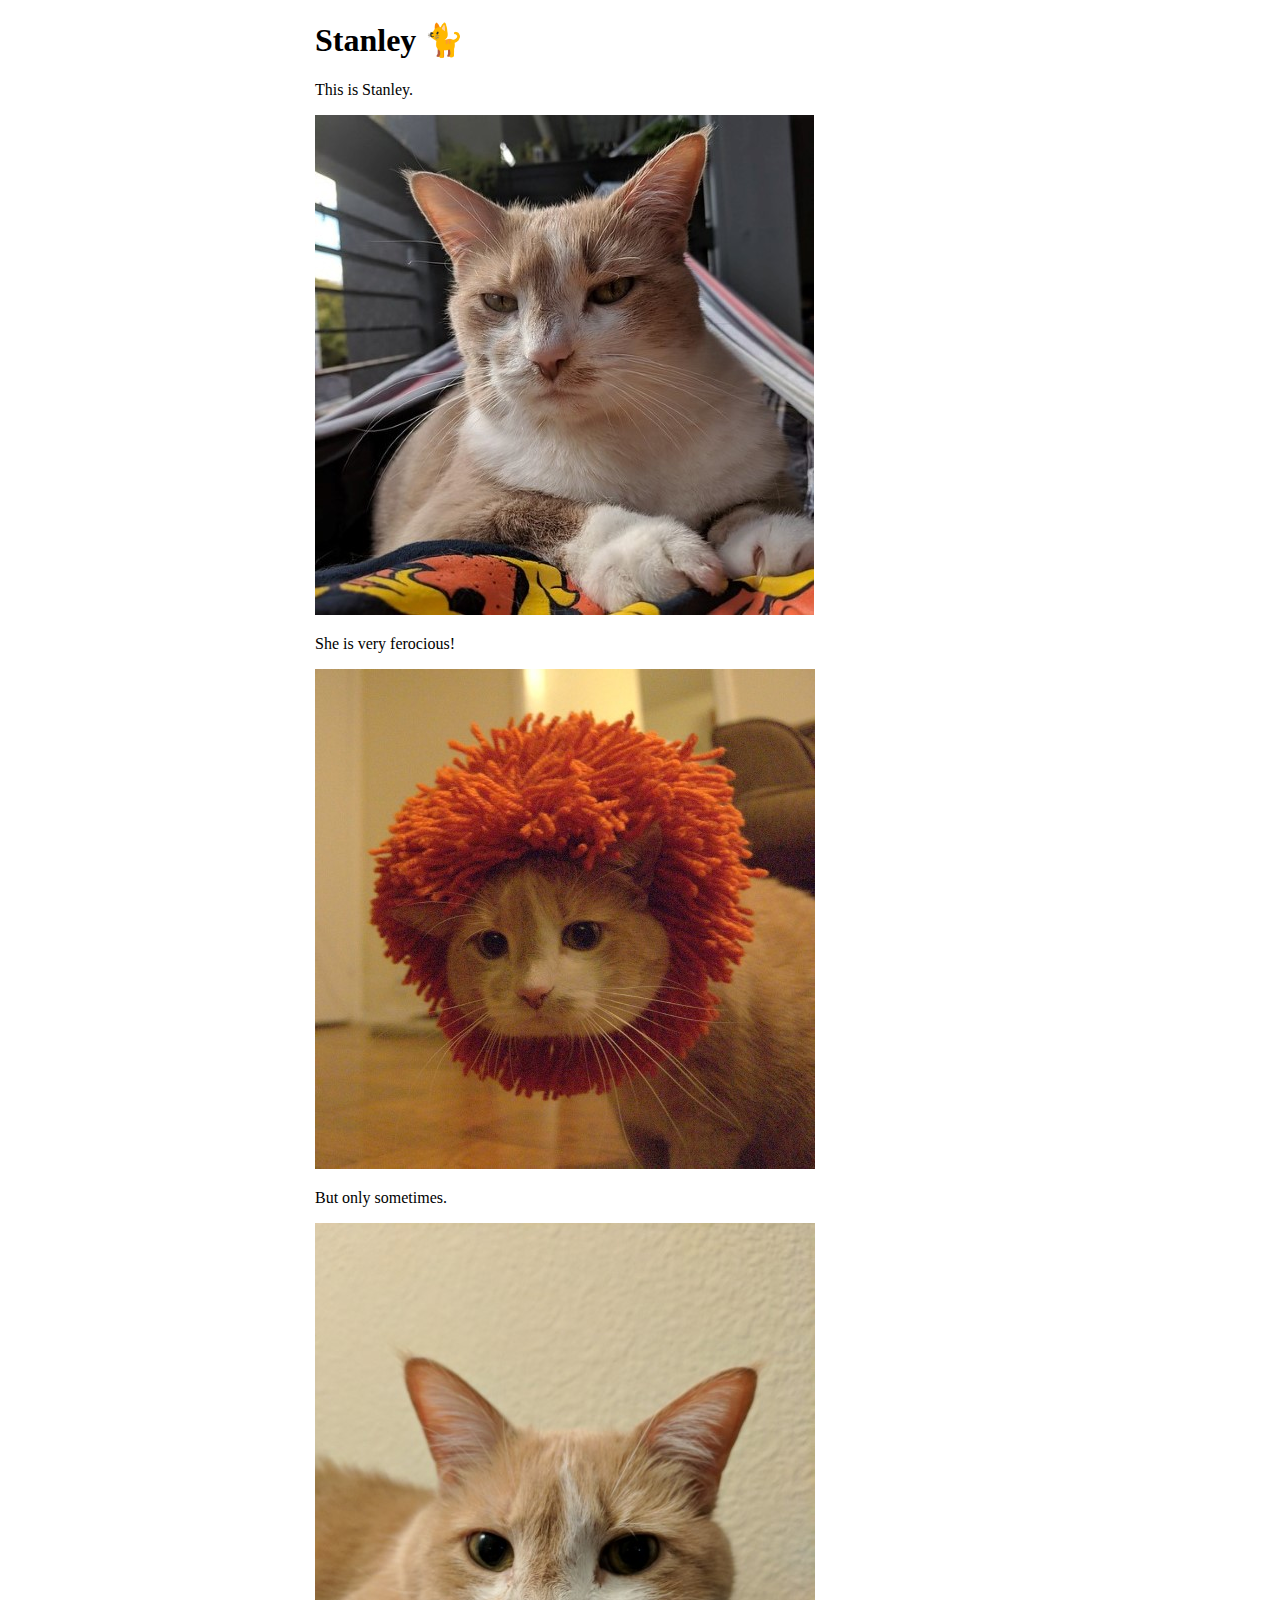
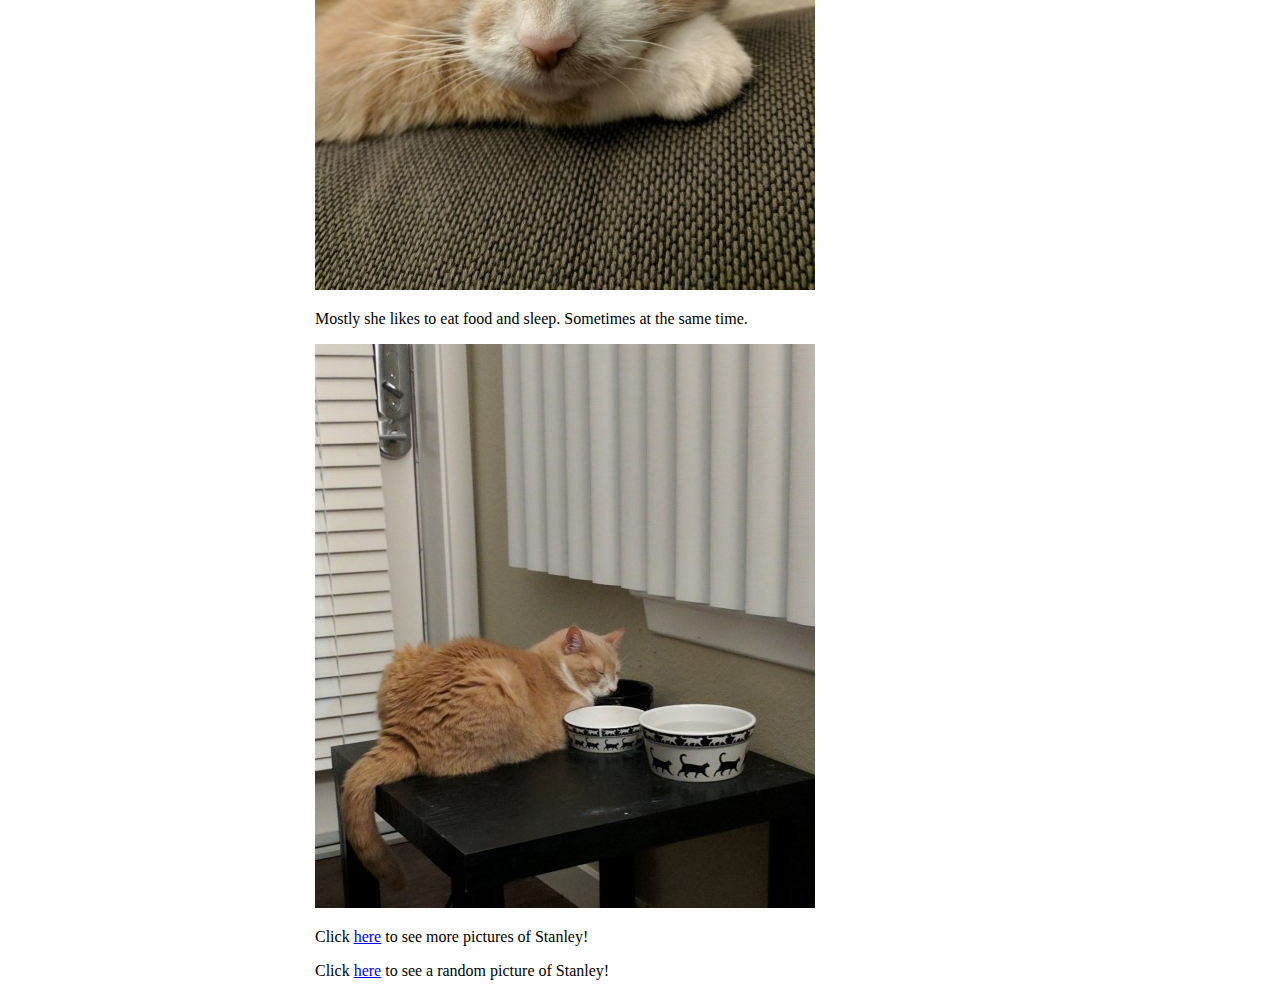
<file: walkthroughs/week-1-web-development/examples/stanley/src/main/webapp/index.html>
<!DOCTYPE html>
<html>
  <head>
    <meta charset="UTF-8">
    <title>Stanley 🐈</title>
    <link rel="stylesheet" href="style.css">
  </head>
  <body>
    <div id="content">
      <h1>Stanley 🐈</h1>
      <p>This is Stanley.</p>
      <img src="images/stanley-1.jpg"/>

      <p>She is very ferocious!</p>
      <img src="images/stanley-2.jpg"/>

      <p>But only sometimes.</p>
      <img src="images/stanley-3.jpg"/>

      <p>Mostly she likes to eat food and sleep. Sometimes at the same time.</p>
      <img src="images/stanley-6.jpg"/>

      <p>Click <a href="images.html">here</a> to see more pictures of Stanley!</p>
      <p>Click <a href="random.html">here</a> to see a random picture of Stanley!</p>
    </div>
  </body>
</html>
</file>
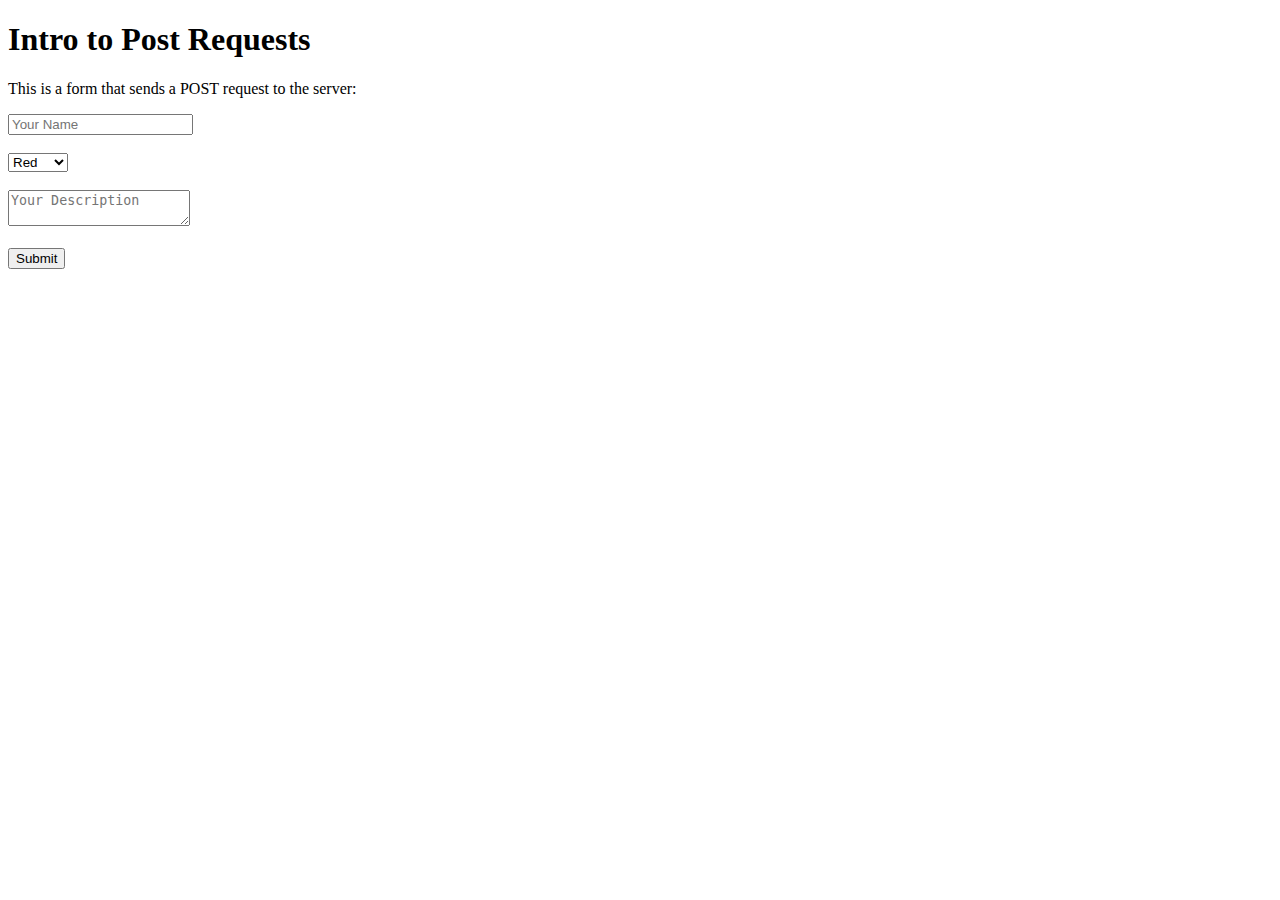
<file: walkthroughs/week-2-server/examples/form-submission/src/main/webapp/index.html>
<!DOCTYPE html>
<html>
  <head>
    <meta charset="UTF-8">
    <title>Intro to Post Requests</title>
  </head>
  <body>
    <h1>Intro to Post Requests</h1>

    <p>This is a form that sends a POST request to the server:</p>
    <form action="/form-handler" method="POST">

      <input type="text" name="name-input" placeholder="Your Name"/>
      <br/><br/>

      <select name="color-input">
        <option value="red">Red</option>
        <option value="green">Green</option>
        <option value="blue">Blue</option>
      </select>
      <br/><br/>

      <textarea name="description-input" placeholder="Your Description"></textarea>
      <br/><br/>

      <input type="submit"/>
    </form>
  </body>
</html>
</file>
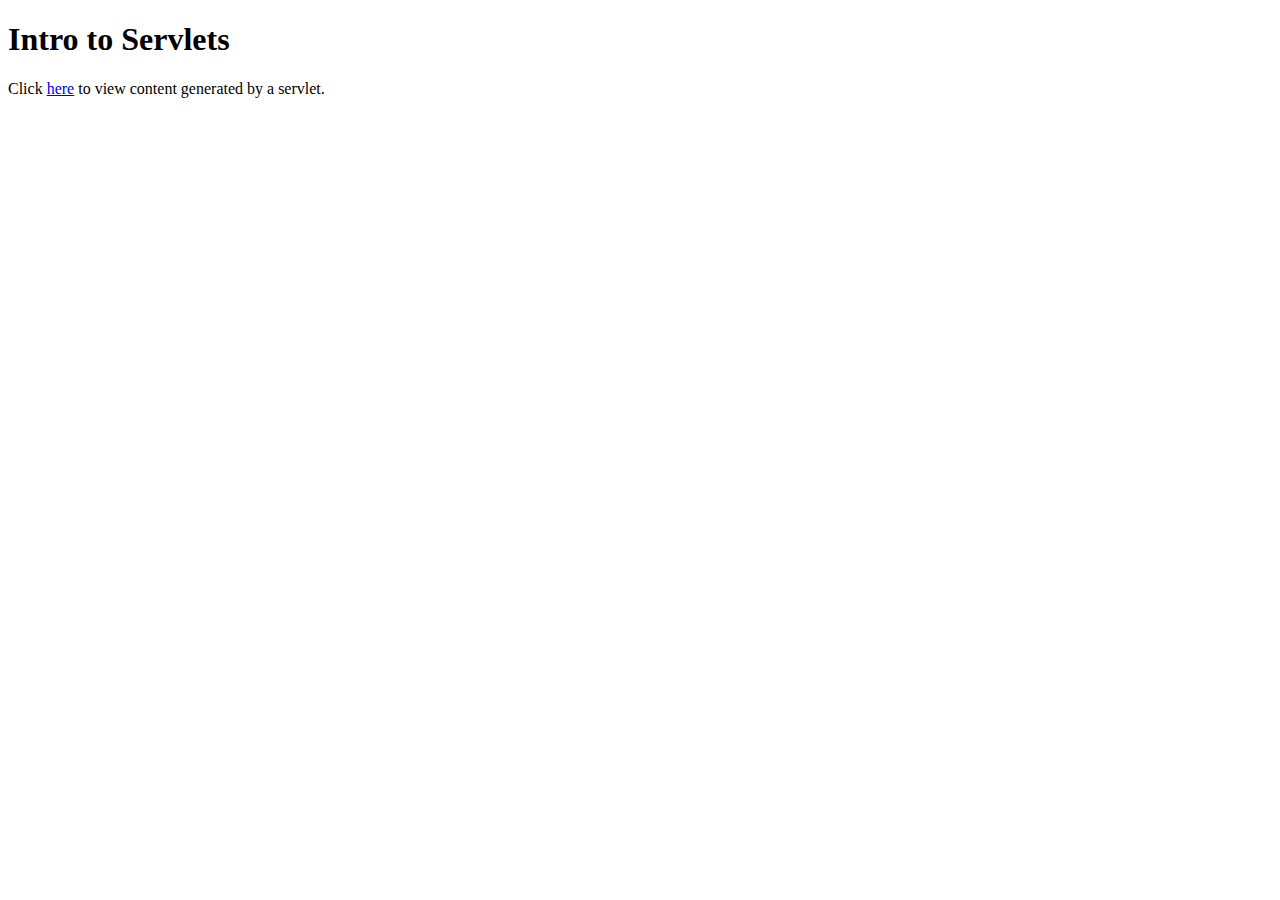
<file: walkthroughs/week-2-server/examples/page-view-counter/src/main/webapp/index.html>
<!DOCTYPE html>
<html>
  <head>
    <meta charset="UTF-8">
    <title>Intro to Servlets</title>
  </head>
  <body>
    <h1>Intro to Servlets</h1>
    <p>Click <a href="/page-views">here</a> to view content generated by a servlet.</p>
  </body>
</html>
</file>
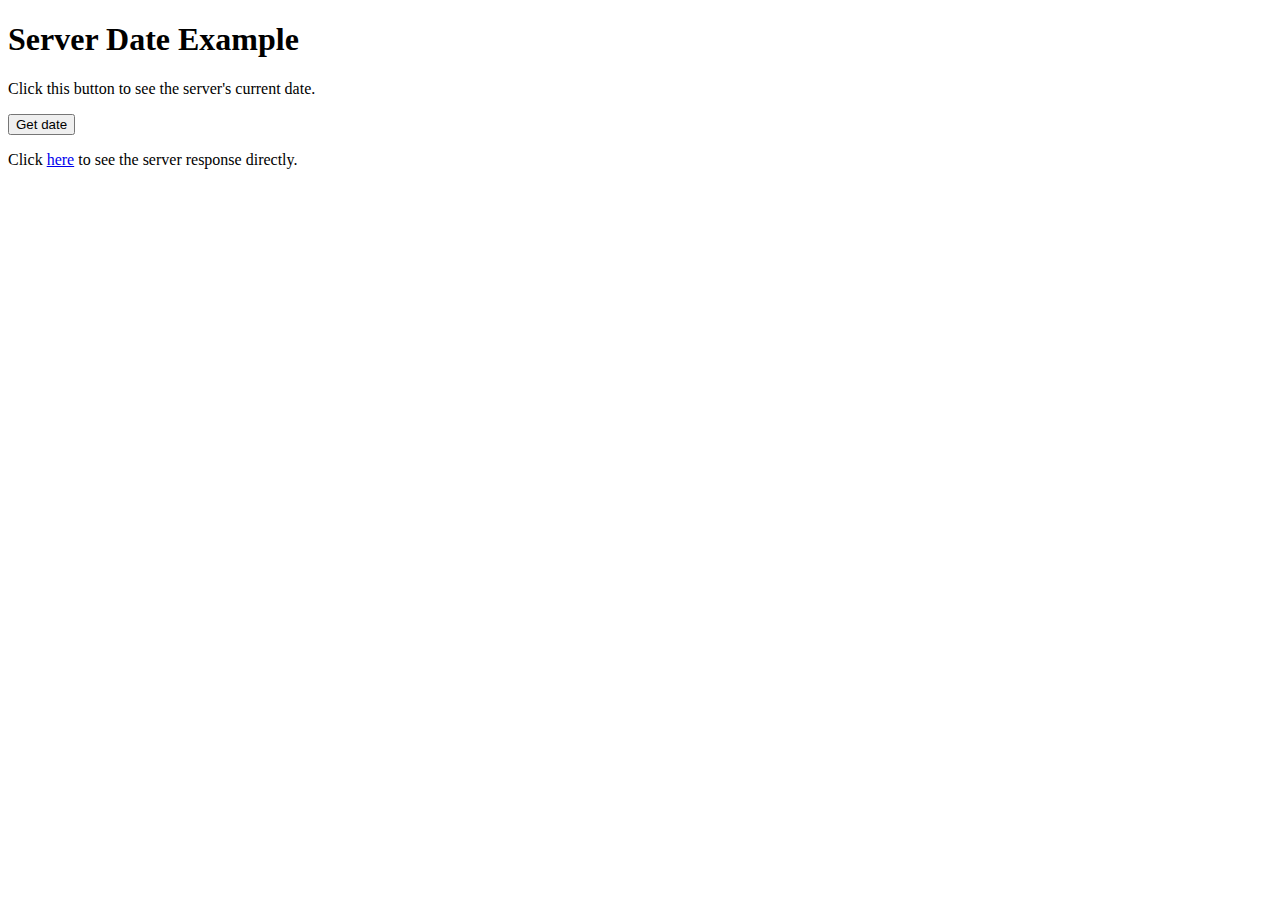
<file: walkthroughs/week-2-server/examples/server-date/src/main/webapp/index.html>
<!DOCTYPE html>
<html>
  <head>
    <meta charset="UTF-8">
    <title>Server Date Example</title>
    <script src="script.js"></script>
  </head>
  <body>
    <h1>Server Date Example</h1>
    <p>Click this button to see the server's current date.</p>
    <button onclick="showServerTime();">
      Get date
    </button>
    <p id="date-container"></p>
    <p>Click <a href="/date">here</a> to see the server response directly.</p>
  </body>
</html>
</file>
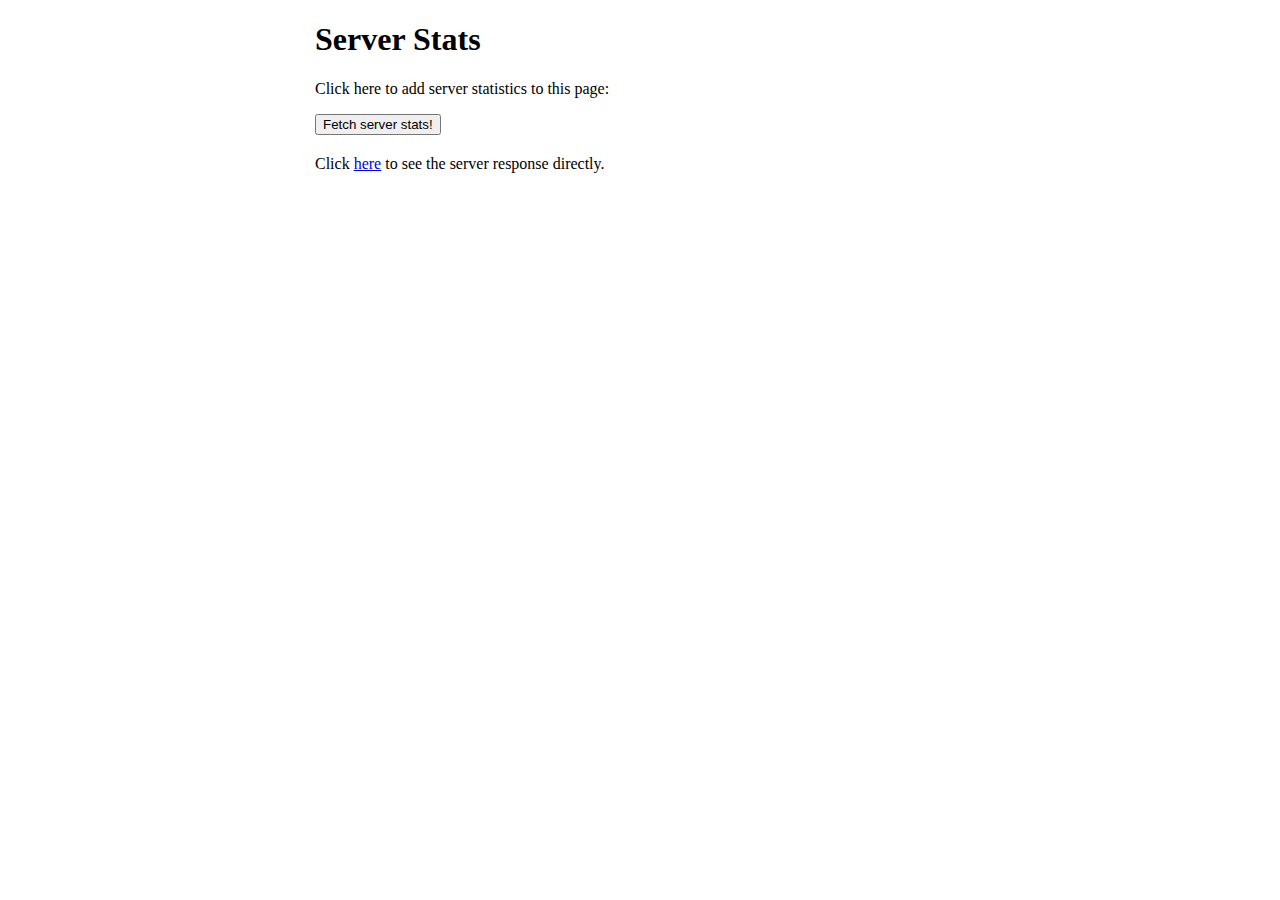
<file: walkthroughs/week-2-server/examples/server-stats/src/main/webapp/index.html>
<!DOCTYPE html>
<html>
  <head>
    <meta charset="UTF-8">
    <title>Server Stats</title>
    <link rel="stylesheet" href="style.css">
    <script src="script.js"></script>
  </head>
  <body>
    <div id="content">
      <h1>Server Stats</h1>
      <p>Click here to add server statistics to this page:</p>
      <button onclick="getServerStats()">Fetch server stats!</button>
      <ul id="server-stats-container"></ul>
      <p>Click <a href="/server-stats">here</a> to see the server response directly.</p>
    </div>
  </body>
</html>
</file>
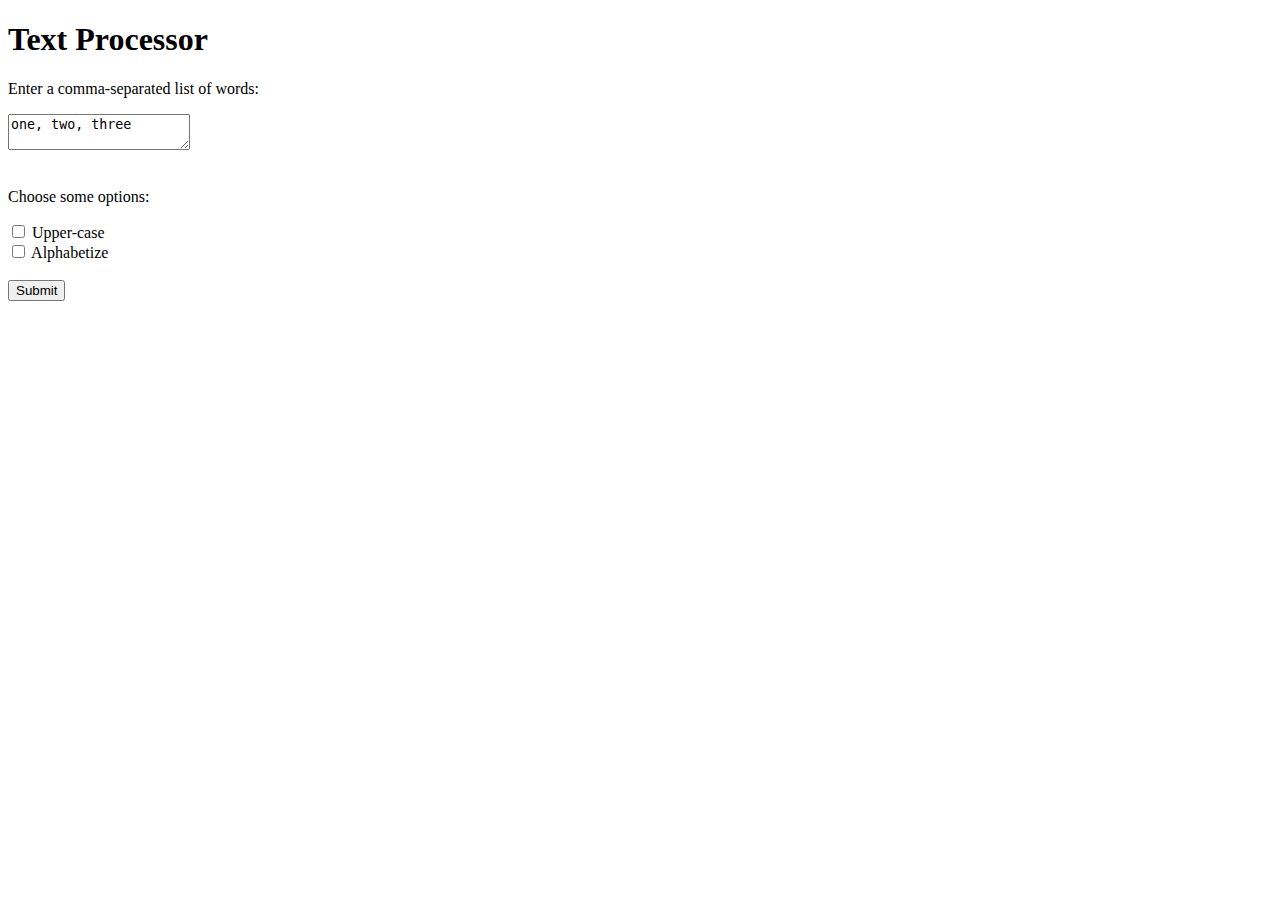
<file: walkthroughs/week-2-server/examples/text-processor/src/main/webapp/index.html>
<!DOCTYPE html>
<html>
  <head>
    <meta charset="UTF-8">
    <title>Text Processor</title>
  </head>
  <body>
    <h1>Text Processor</h1>

    <form action="/text" method="POST">

      <p>Enter a comma-separated list of words:</p>
      <textarea name="text-input">one, two, three</textarea>
      <br/><br/>

      <p>Choose some options:</p>
      <label>
        <input type="checkbox" name="upper-case" value="true">
        Upper-case
      </label>
      <br/>
      <label>
        <input type="checkbox" name="sort" value="true">
        Alphabetize
      </label>
      <br/><br/>

      <input type="submit" />
    </form>
  </body>
</html>
</file>
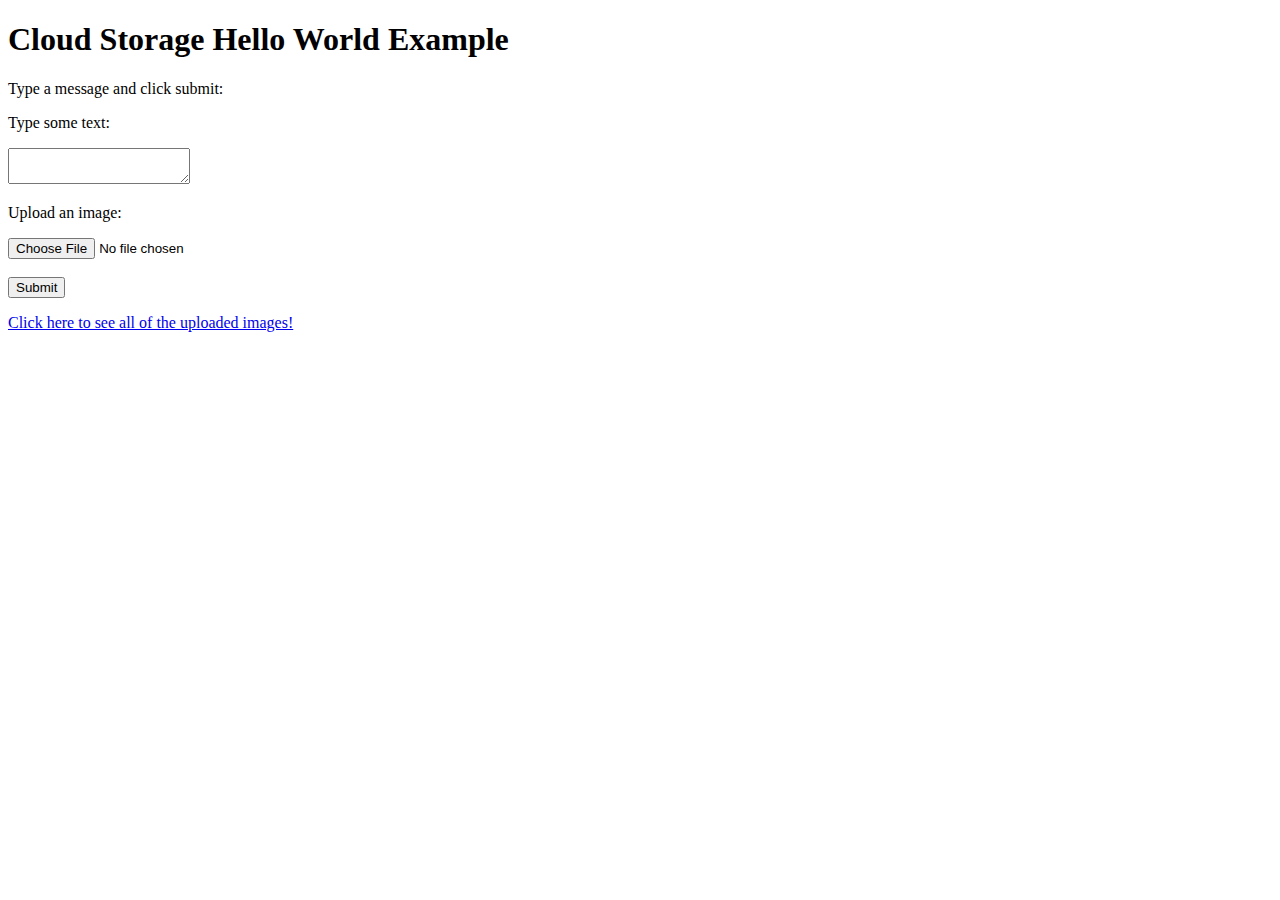
<file: walkthroughs/week-3-libraries/cloud-storage/examples/hello-world/src/main/webapp/index.html>
<!DOCTYPE html>
<html>
  <head>
    <meta charset="UTF-8">
    <title>Cloud Storage Hello World Example</title>
  </head>
  <body>
    <h1>Cloud Storage Hello World Example</h1>
    <p>Type a message and click submit:</p>

    <form action="/upload" method="POST" enctype="multipart/form-data">
      <p>Type some text:</p>
      <textarea name="message"></textarea>
      <br/>
      <p>Upload an image:</p>
      <input type="file" name="image">
      <br/><br/>
      <button>Submit</button>
    </form>

    <p><a href="/list-images">Click here to see all of the uploaded images!</a></p>
  </body>
</html>
</file>
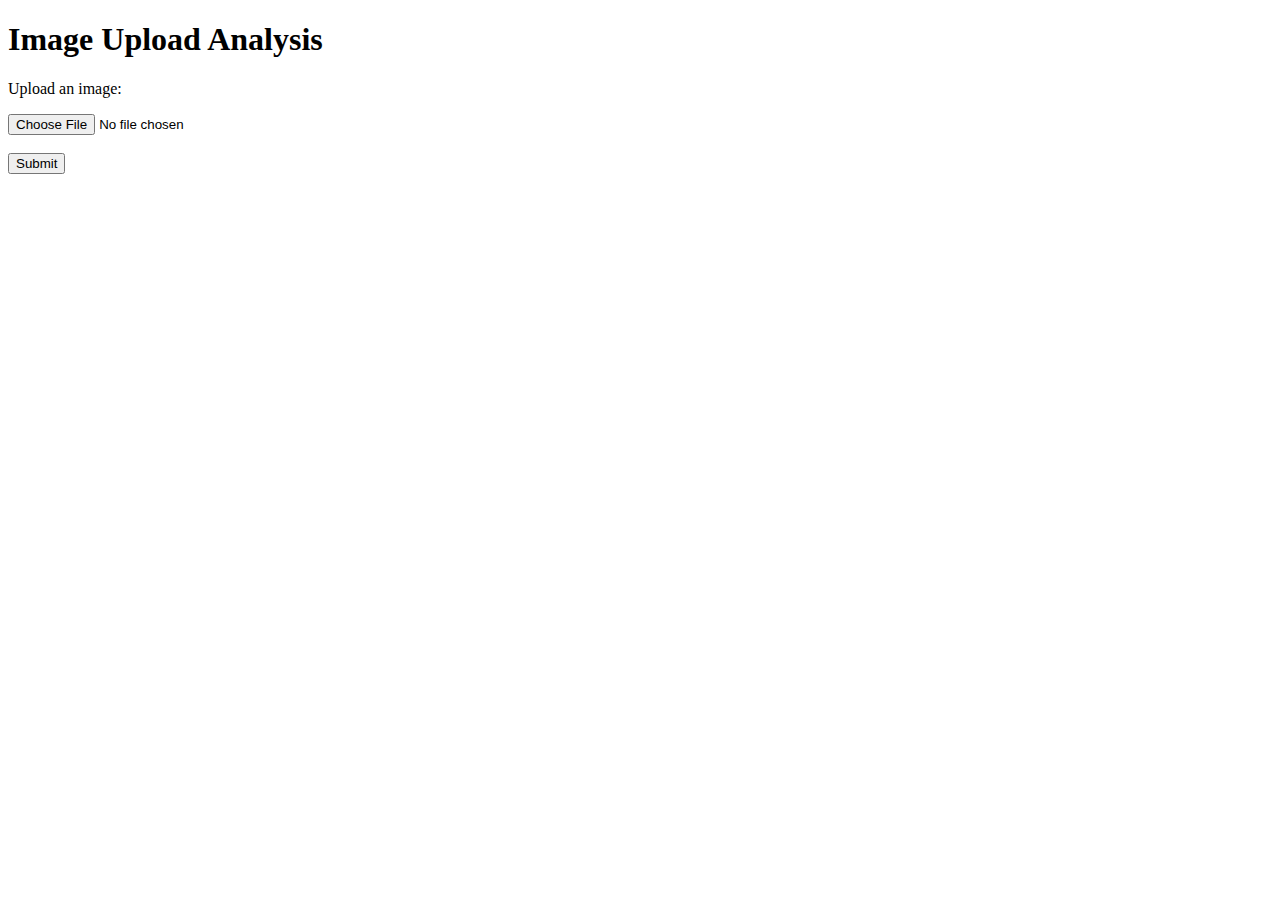
<file: walkthroughs/week-3-libraries/image-analysis/examples/image-analyzer/src/main/webapp/index.html>
<!DOCTYPE html>
<html>
  <head>
    <meta charset="UTF-8">
    <title>Image Upload Analysis</title>
  </head>
  <body>
    <h1>Image Upload Analysis</h1>

    <form action="/image-analysis" method="POST" enctype="multipart/form-data">
      <p>Upload an image:</p>
      <input type="file" name="image">
      <br/><br/>
      <button>Submit</button>
    </form>
  </body>
</html>
</file>
<file: walkthroughs/week-1-web-development/examples/stanley/src/main/webapp/style.css>
#content {
  margin-left: auto;
  margin-right: auto;
  width: 650px;
}

.image-thumbnails {
  display: flex;
  flex-wrap: wrap;
  justify-content: center;
}

.image-thumbnails img {
  margin: 10px;
  max-height: 200px;
  max-width: 200px;
}

.image-thumbnails img:hover {
  border: thick solid black;
}

#random-image-container img {
  margin-top: 20px;
}
</file>
<file: walkthroughs/week-2-server/examples/server-stats/src/main/webapp/style.css>
#content {
  margin-left: auto;
  margin-right: auto;
  width: 650px;
}

#server-stats-container {
  margin-top: 20px;
}
</file>
